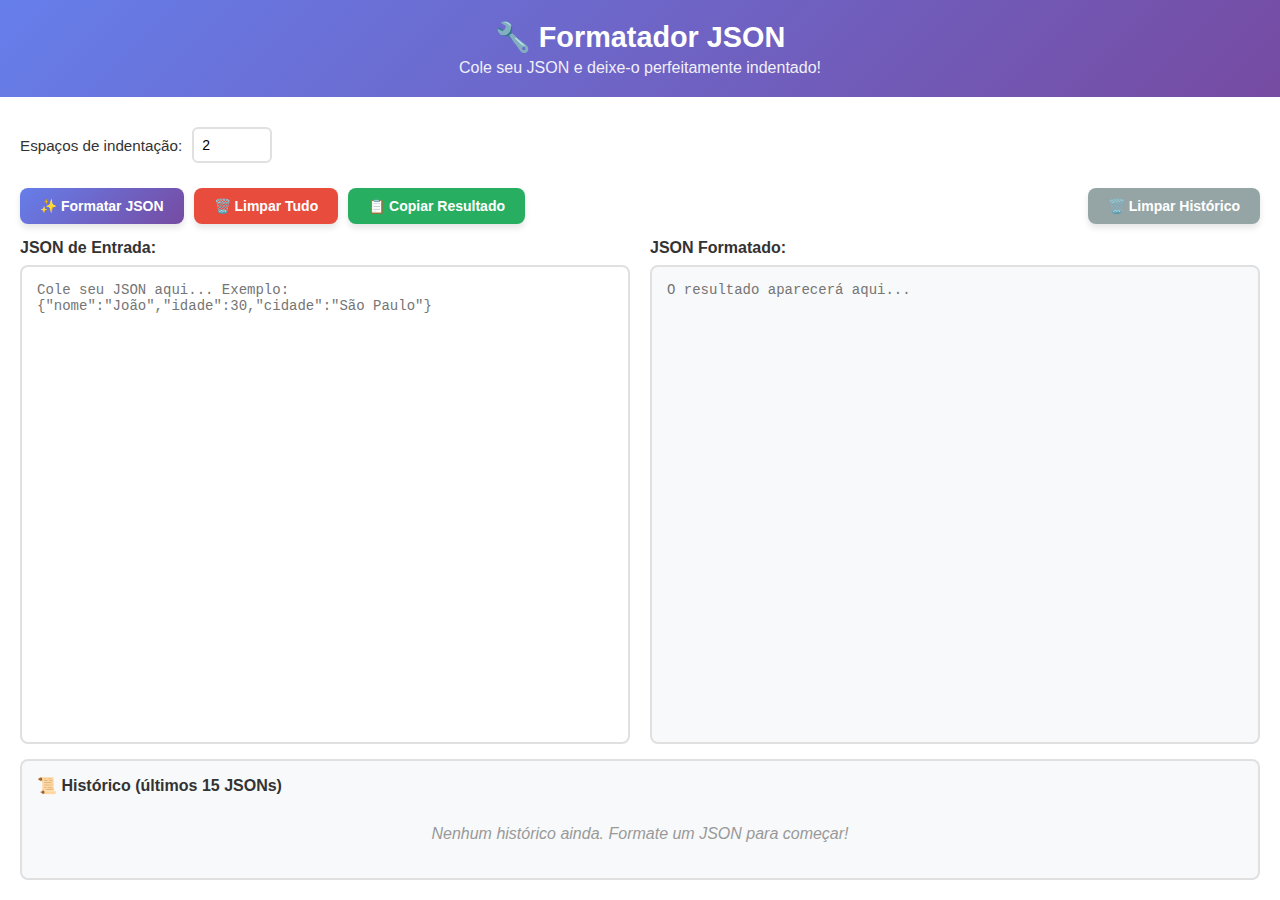
<file: json.html>
<!DOCTYPE html>
<html lang="pt-BR">
<head>
    <meta charset="UTF-8">
    <meta name="viewport" content="width=device-width, initial-scale=1.0">
    <title>Formatador JSON</title>
    <style>
        * {
            margin: 0;
            padding: 0;
            box-sizing: border-box;
        }

        body {
            font-family: 'Segoe UI', Tahoma, Geneva, Verdana, sans-serif;
            background: linear-gradient(135deg, #667eea 0%, #764ba2 100%);
            height: 100vh;
            margin: 0;
            padding: 0;
            overflow: hidden;
        }

        .container {
            height: 100vh;
            display: flex;
            flex-direction: column;
            background: white;
        }

        .header {
            background: linear-gradient(135deg, #667eea 0%, #764ba2 100%);
            color: white;
            padding: 20px 30px;
            text-align: center;
            flex-shrink: 0;
        }

        .header h1 {
            font-size: 1.8em;
            margin-bottom: 5px;
        }

        .header p {
            opacity: 0.9;
            font-size: 1em;
        }

        .content {
            padding: 20px;
            flex: 1;
            display: flex;
            flex-direction: column;
            overflow: hidden;
        }

        .json-container {
            display: grid;
            grid-template-columns: 1fr 1fr;
            gap: 20px;
            flex: 1;
            min-height: 0;
        }

        .input-section, .output-section {
            display: flex;
            flex-direction: column;
            min-height: 0;
        }

        @media (max-width: 768px) {
            .json-container {
                grid-template-columns: 1fr;
            }
        }

        label {
            display: block;
            font-weight: 600;
            margin-bottom: 8px;
            color: #333;
            font-size: 1em;
        }

        textarea {
            width: 100%;
            flex: 1;
            padding: 15px;
            border: 2px solid #e0e0e0;
            border-radius: 8px;
            font-family: 'Courier New', monospace;
            font-size: 14px;
            resize: none;
            transition: border-color 0.3s;
            min-height: 0;
        }

        textarea:focus {
            outline: none;
            border-color: #667eea;
        }

        .output-section textarea {
            background-color: #f8f9fa;
        }

        .buttons {
            display: flex;
            gap: 10px;
            margin: 15px 0;
            flex-wrap: wrap;
            flex-shrink: 0;
        }

        button {
            padding: 10px 20px;
            border: none;
            border-radius: 8px;
            font-size: 14px;
            font-weight: 600;
            cursor: pointer;
            transition: all 0.3s;
            box-shadow: 0 4px 6px rgba(0, 0, 0, 0.1);
        }

        .btn-format {
            background: linear-gradient(135deg, #667eea 0%, #764ba2 100%);
            color: white;
        }

        .btn-format:hover {
            transform: translateY(-2px);
            box-shadow: 0 6px 12px rgba(0, 0, 0, 0.2);
        }

        .btn-clear {
            background: #e74c3c;
            color: white;
        }

        .btn-clear:hover {
            background: #c0392b;
            transform: translateY(-2px);
        }

        .btn-copy {
            background: #27ae60;
            color: white;
        }

        .btn-copy:hover {
            background: #229954;
            transform: translateY(-2px);
        }

        .message {
            padding: 10px 15px;
            border-radius: 8px;
            margin-bottom: 15px;
            display: none;
            animation: slideIn 0.3s;
            flex-shrink: 0;
        }

        @keyframes slideIn {
            from {
                opacity: 0;
                transform: translateY(-10px);
            }
            to {
                opacity: 1;
                transform: translateY(0);
            }
        }

        .message.success {
            background-color: #d4edda;
            color: #155724;
            border: 1px solid #c3e6cb;
        }

        .message.error {
            background-color: #f8d7da;
            color: #721c24;
            border: 1px solid #f5c6cb;
        }

        .indent-options {
            margin: 10px 0;
            display: flex;
            align-items: center;
            gap: 10px;
            flex-shrink: 0;
        }

        .indent-options label {
            margin: 0;
            font-weight: 500;
            font-size: 0.95em;
        }

        .indent-options input[type="number"] {
            width: 80px;
            padding: 8px;
            border: 2px solid #e0e0e0;
            border-radius: 6px;
            font-size: 14px;
        }

        .indent-options input[type="number"]:focus {
            outline: none;
            border-color: #667eea;
        }

        .history-section {
            margin-top: 15px;
            padding: 15px;
            background: #f8f9fa;
            border-radius: 8px;
            border: 2px solid #e0e0e0;
            flex-shrink: 0;
        }

        .history-section h3 {
            margin-bottom: 10px;
            color: #333;
            font-size: 1em;
        }

        .history-list {
            display: flex;
            flex-direction: column;
            gap: 8px;
            max-height: 120px;
            overflow-y: auto;
        }

        .history-item {
            padding: 10px;
            background: white;
            border: 1px solid #ddd;
            border-radius: 6px;
            cursor: pointer;
            transition: all 0.2s;
            display: flex;
            justify-content: space-between;
            align-items: center;
        }

        .history-item:hover {
            background: #f0f0f0;
            border-color: #667eea;
            transform: translateX(5px);
        }

        .history-item-content {
            flex: 1;
            font-family: 'Courier New', monospace;
            font-size: 13px;
            color: #555;
            overflow: hidden;
            text-overflow: ellipsis;
            white-space: nowrap;
            margin-right: 10px;
        }

        .history-item-delete {
            background: #e74c3c;
            color: white;
            border: none;
            padding: 5px 10px;
            border-radius: 4px;
            cursor: pointer;
            font-size: 12px;
            transition: background 0.2s;
        }

        .history-item-delete:hover {
            background: #c0392b;
        }

        .history-empty {
            text-align: center;
            color: #999;
            padding: 20px;
            font-style: italic;
        }

        .btn-clear-history {
            background: #95a5a6;
            color: white;
            margin-left: auto;
        }

        .btn-clear-history:hover {
            background: #7f8c8d;
            transform: translateY(-2px);
        }
    </style>
</head>
<body>
    <div class="container">
        <div class="header">
            <h1>🔧 Formatador JSON</h1>
            <p>Cole seu JSON e deixe-o perfeitamente indentado!</p>
        </div>

        <div class="content">
            <div class="message" id="message"></div>

            <div class="indent-options">
                <label for="indentSize">Espaços de indentação:</label>
                <input type="number" id="indentSize" min="1" max="8" value="2">
            </div>

            <div class="buttons">
                <button class="btn-format" onclick="formatJSON()">✨ Formatar JSON</button>
                <button class="btn-clear" onclick="clearAll()">🗑️ Limpar Tudo</button>
                <button class="btn-copy" onclick="copyOutput()">📋 Copiar Resultado</button>
                <button class="btn-clear-history" onclick="clearHistory()">🗑️ Limpar Histórico</button>
            </div>

            <div class="json-container">
                <div class="input-section">
                    <label for="jsonInput">JSON de Entrada:</label>
                    <textarea id="jsonInput" placeholder='Cole seu JSON aqui... Exemplo: {"nome":"João","idade":30,"cidade":"São Paulo"}'></textarea>
                </div>

                <div class="output-section">
                    <label for="jsonOutput">JSON Formatado:</label>
                    <textarea id="jsonOutput" readonly placeholder="O resultado aparecerá aqui..."></textarea>
                </div>
            </div>

            <div class="history-section">
                <h3>📜 Histórico (últimos 15 JSONs)</h3>
                <div class="history-list" id="historyList">
                    <div class="history-empty">Nenhum histórico ainda. Formate um JSON para começar!</div>
                </div>
            </div>
        </div>
    </div>

    <script>
        let jsonHistory = [];

        function loadHistory() {
            const saved = localStorage.getItem('jsonHistory');
            if (saved) {
                try {
                    jsonHistory = JSON.parse(saved);
                    renderHistory();
                } catch (e) {
                    jsonHistory = [];
                }
            }
        }

        function saveHistory() {
            localStorage.setItem('jsonHistory', JSON.stringify(jsonHistory));
        }

        function addToHistory(jsonString) {
            const trimmed = jsonString.trim();
            
            if (jsonHistory.includes(trimmed)) {
                jsonHistory = jsonHistory.filter(item => item !== trimmed);
            }
            
            jsonHistory.unshift(trimmed);
            
            if (jsonHistory.length > 15) {
                jsonHistory = jsonHistory.slice(0, 15);
            }
            
            saveHistory();
            renderHistory();
        }

        function renderHistory() {
            const historyList = document.getElementById('historyList');
            
            if (jsonHistory.length === 0) {
                historyList.innerHTML = '<div class="history-empty">Nenhum histórico ainda. Formate um JSON para começar!</div>';
                return;
            }
            
            historyList.innerHTML = jsonHistory.map((item, index) => {
                const preview = item.length > 80 ? item.substring(0, 80) + '...' : item;
                return `
                    <div class="history-item">
                        <div class="history-item-content" onclick="loadFromHistory(${index})" title="${item.replace(/"/g, '&quot;')}">${preview}</div>
                        <button class="history-item-delete" onclick="deleteFromHistory(${index})">✕</button>
                    </div>
                `;
            }).join('');
        }

        function loadFromHistory(index) {
            const jsonString = jsonHistory[index];
            document.getElementById('jsonInput').value = jsonString;
            formatJSON();
            showMessage('JSON carregado do histórico!', 'success');
        }

        function deleteFromHistory(index) {
            jsonHistory.splice(index, 1);
            saveHistory();
            renderHistory();
            showMessage('Item removido do histórico!', 'success');
        }

        function clearHistory() {
            if (jsonHistory.length === 0) {
                showMessage('O histórico já está vazio!', 'error');
                return;
            }
            
            if (confirm('Tem certeza que deseja limpar todo o histórico?')) {
                jsonHistory = [];
                saveHistory();
                renderHistory();
                showMessage('Histórico limpo!', 'success');
            }
        }

        function showMessage(text, type) {
            const messageEl = document.getElementById('message');
            messageEl.textContent = text;
            messageEl.className = `message ${type}`;
            messageEl.style.display = 'block';
            
            setTimeout(() => {
                messageEl.style.display = 'none';
            }, 3000);
        }

        function formatJSON() {
            const input = document.getElementById('jsonInput').value.trim();
            const output = document.getElementById('jsonOutput');
            const indentSize = parseInt(document.getElementById('indentSize').value);

            if (!input) {
                showMessage('Por favor, insira um JSON para formatar!', 'error');
                return;
            }

            try {
                const parsed = JSON.parse(input);
                const formatted = JSON.stringify(parsed, null, indentSize);
                output.value = formatted;
                addToHistory(input);
                showMessage('JSON formatado com sucesso! ✓', 'success');
            } catch (e) {
                showMessage('Erro: JSON inválido! Verifique a sintaxe.', 'error');
                output.value = '';
            }
        }

        function clearAll() {
            document.getElementById('jsonInput').value = '';
            document.getElementById('jsonOutput').value = '';
            showMessage('Campos limpos!', 'success');
        }

        function copyOutput() {
            const output = document.getElementById('jsonOutput');
            
            if (!output.value) {
                showMessage('Não há conteúdo para copiar!', 'error');
                return;
            }

            output.select();
            document.execCommand('copy');
            showMessage('JSON copiado para a área de transferência! ✓', 'success');
        }

        document.getElementById('jsonInput').addEventListener('keydown', function(e) {
            if (e.ctrlKey && e.key === 'Enter') {
                formatJSON();
            }
        });

        window.addEventListener('load', loadHistory);
    </script>
</body>
</html>
</file>
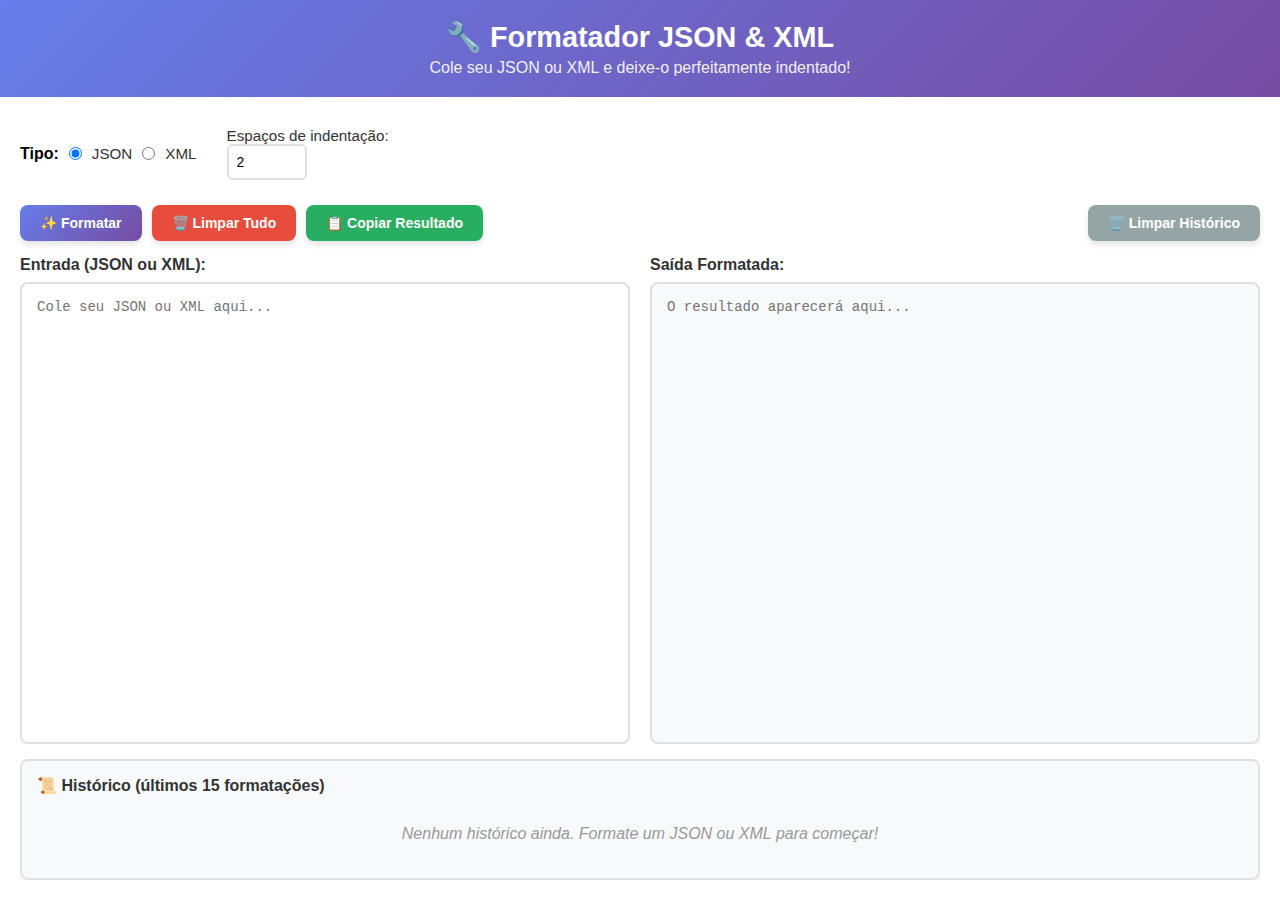
<file: json/json.html>
<!DOCTYPE html>
<html lang="pt-BR">
<head>
    <meta charset="UTF-8">
    <meta name="viewport" content="width=device-width, initial-scale=1.0">
    <title>Formatador JSON & XML</title>
    <style>
        * {
            margin: 0;
            padding: 0;
            box-sizing: border-box;
        }

        body {
            font-family: 'Segoe UI', Tahoma, Geneva, Verdana, sans-serif;
            background: linear-gradient(135deg, #667eea 0%, #764ba2 100%);
            height: 100vh;
            margin: 0;
            padding: 0;
            overflow: hidden;
        }

        .container {
            height: 100vh;
            display: flex;
            flex-direction: column;
            background: white;
        }

        .header {
            background: linear-gradient(135deg, #667eea 0%, #764ba2 100%);
            color: white;
            padding: 20px 30px;
            text-align: center;
            flex-shrink: 0;
        }

        .header h1 {
            font-size: 1.8em;
            margin-bottom: 5px;
        }

        .header p {
            opacity: 0.9;
            font-size: 1em;
        }

        .content {
            padding: 20px;
            flex: 1;
            display: flex;
            flex-direction: column;
            overflow: hidden;
        }

        .json-container {
            display: grid;
            grid-template-columns: 1fr 1fr;
            gap: 20px;
            flex: 1;
            min-height: 0;
        }

        .input-section, .output-section {
            display: flex;
            flex-direction: column;
            min-height: 0;
        }

        @media (max-width: 768px) {
            .json-container {
                grid-template-columns: 1fr;
            }
        }

        label {
            display: block;
            font-weight: 600;
            margin-bottom: 8px;
            color: #333;
            font-size: 1em;
        }

        textarea {
            width: 100%;
            flex: 1;
            padding: 15px;
            border: 2px solid #e0e0e0;
            border-radius: 8px;
            font-family: 'Courier New', monospace;
            font-size: 14px;
            resize: none;
            transition: border-color 0.3s;
            min-height: 0;
        }

        textarea:focus {
            outline: none;
            border-color: #667eea;
        }

        .output-section textarea {
            background-color: #f8f9fa;
        }

        .buttons {
            display: flex;
            gap: 10px;
            margin: 15px 0;
            flex-wrap: wrap;
            flex-shrink: 0;
        }

        button {
            padding: 10px 20px;
            border: none;
            border-radius: 8px;
            font-size: 14px;
            font-weight: 600;
            cursor: pointer;
            transition: all 0.3s;
            box-shadow: 0 4px 6px rgba(0, 0, 0, 0.1);
        }

        .btn-format {
            background: linear-gradient(135deg, #667eea 0%, #764ba2 100%);
            color: white;
        }

        .btn-format:hover {
            transform: translateY(-2px);
            box-shadow: 0 6px 12px rgba(0, 0, 0, 0.2);
        }

        .btn-clear {
            background: #e74c3c;
            color: white;
        }

        .btn-clear:hover {
            background: #c0392b;
            transform: translateY(-2px);
        }

        .btn-copy {
            background: #27ae60;
            color: white;
        }

        .btn-copy:hover {
            background: #229954;
            transform: translateY(-2px);
        }

        .message {
            padding: 10px 15px;
            border-radius: 8px;
            margin-bottom: 15px;
            display: none;
            animation: slideIn 0.3s;
            flex-shrink: 0;
        }

        @keyframes slideIn {
            from {
                opacity: 0;
                transform: translateY(-10px);
            }
            to {
                opacity: 1;
                transform: translateY(0);
            }
        }

        .message.success {
            background-color: #d4edda;
            color: #155724;
            border: 1px solid #c3e6cb;
        }

        .message.error {
            background-color: #f8d7da;
            color: #721c24;
            border: 1px solid #f5c6cb;
        }

        .indent-options {
            margin: 10px 0;
            display: flex;
            align-items: center;
            gap: 10px;
            flex-wrap: wrap;
            flex-shrink: 0;
        }

        .indent-options label {
            margin: 0;
            font-weight: 500;
            font-size: 0.95em;
        }

        .indent-options input[type="number"] {
            width: 80px;
            padding: 8px;
            border: 2px solid #e0e0e0;
            border-radius: 6px;
            font-size: 14px;
        }

        .indent-options input[type="number"]:focus {
            outline: none;
            border-color: #667eea;
        }

        .format-type {
            display: flex;
            gap: 10px;
            align-items: center;
        }

        .format-type input[type="radio"] {
            cursor: pointer;
        }

        .format-type label {
            cursor: pointer;
            font-weight: 500;
            font-size: 0.95em;
        }

        .history-section {
            margin-top: 15px;
            padding: 15px;
            background: #f8f9fa;
            border-radius: 8px;
            border: 2px solid #e0e0e0;
            flex-shrink: 0;
        }

        .history-section h3 {
            margin-bottom: 10px;
            color: #333;
            font-size: 1em;
        }

        .history-list {
            display: flex;
            flex-direction: column;
            gap: 8px;
            max-height: 120px;
            overflow-y: auto;
        }

        .history-item {
            padding: 10px;
            background: white;
            border: 1px solid #ddd;
            border-radius: 6px;
            cursor: pointer;
            transition: all 0.2s;
            display: flex;
            justify-content: space-between;
            align-items: center;
        }

        .history-item:hover {
            background: #f0f0f0;
            border-color: #667eea;
            transform: translateX(5px);
        }

        .history-item-content {
            flex: 1;
            font-family: 'Courier New', monospace;
            font-size: 13px;
            color: #555;
            overflow: hidden;
            text-overflow: ellipsis;
            white-space: nowrap;
            margin-right: 10px;
        }

        .history-item-delete {
            background: #e74c3c;
            color: white;
            border: none;
            padding: 5px 10px;
            border-radius: 4px;
            cursor: pointer;
            font-size: 12px;
            transition: background 0.2s;
        }

        .history-item-delete:hover {
            background: #c0392b;
        }

        .history-empty {
            text-align: center;
            color: #999;
            padding: 20px;
            font-style: italic;
        }

        .btn-clear-history {
            background: #95a5a6;
            color: white;
            margin-left: auto;
        }

        .btn-clear-history:hover {
            background: #7f8c8d;
            transform: translateY(-2px);
        }
    </style>
</head>
<body>
    <div class="container">
        <div class="header">
            <h1>🔧 Formatador JSON & XML</h1>
            <p>Cole seu JSON ou XML e deixe-o perfeitamente indentado!</p>
        </div>

        <div class="content">
            <div class="message" id="message"></div>

            <div class="indent-options">
                <div class="format-type">
                    <span style="font-weight: 600;">Tipo:</span>
                    <input type="radio" id="typeJSON" name="formatType" value="json" checked>
                    <label for="typeJSON">JSON</label>
                    <input type="radio" id="typeXML" name="formatType" value="xml">
                    <label for="typeXML">XML</label>
                </div>
                <div style="margin-left: 20px;">
                    <label for="indentSize">Espaços de indentação:</label>
                    <input type="number" id="indentSize" min="1" max="8" value="2">
                </div>
            </div>

            <div class="buttons">
                <button class="btn-format" id="btnFormat">✨ Formatar</button>
                <button class="btn-clear" id="btnClear">🗑️ Limpar Tudo</button>
                <button class="btn-copy" id="btnCopy">📋 Copiar Resultado</button>
                <button class="btn-clear-history" id="btnClearHistory">🗑️ Limpar Histórico</button>
            </div>

            <div class="json-container">
                <div class="input-section">
                    <label for="jsonInput">Entrada (JSON ou XML):</label>
                    <textarea id="jsonInput" placeholder="Cole seu JSON ou XML aqui..."></textarea>
                </div>

                <div class="output-section">
                    <label for="jsonOutput">Saída Formatada:</label>
                    <textarea id="jsonOutput" readonly placeholder="O resultado aparecerá aqui..."></textarea>
                </div>
            </div>

            <div class="history-section">
                <h3>📜 Histórico (últimos 15 formatações)</h3>
                <div class="history-list" id="historyList">
                    <div class="history-empty">Nenhum histórico ainda. Formate um JSON ou XML para começar!</div>
                </div>
            </div>
        </div>
    </div>

    <script>
        let jsonHistory = [];

        function formatXML(xml, indentSize) {
            const PADDING = ' '.repeat(indentSize);
            let formatted = '';
            let indent = 0;

            xml.split(/>\s*</).forEach(node => {
                if (node.match(/^\/\w/)) indent--;
                formatted += PADDING.repeat(indent) + '<' + node + '>\n';
                if (node.match(/^<?\w[^>]*[^\/]$/) && !node.startsWith("?")) indent++;
            });

            return formatted.substring(1, formatted.length - 2);
        }

        function showMessage(text, type) {
            const messageEl = document.getElementById('message');
            messageEl.textContent = text;
            messageEl.className = `message ${type}`;
            messageEl.style.display = 'block';
            
            setTimeout(() => {
                messageEl.style.display = 'none';
            }, 3000);
        }

        function formatContent() {
            const input = document.getElementById('jsonInput').value.trim();
            const output = document.getElementById('jsonOutput');
            const indentSize = parseInt(document.getElementById('indentSize').value);
            const formatType = document.querySelector('input[name="formatType"]:checked').value;

            if (!input) {
                showMessage('Por favor, insira um conteúdo para formatar!', 'error');
                return;
            }

            try {
                let formatted;
                
                if (formatType === 'json') {
                    const parsed = JSON.parse(input);
                    formatted = JSON.stringify(parsed, null, indentSize);
                    showMessage('JSON formatado com sucesso! ✓', 'success');
                } else {
                    const parser = new DOMParser();
                    const xmlDoc = parser.parseFromString(input, 'text/xml');
                    
                    const parserError = xmlDoc.querySelector('parsererror');
                    if (parserError) {
                        throw new Error('XML inválido');
                    }
                    
                    formatted = formatXML(input, indentSize);
                    showMessage('XML formatado com sucesso! ✓', 'success');
                }
                
                output.value = formatted;
                addToHistory(input, formatType);
                
            } catch (e) {
                const typeLabel = formatType === 'json' ? 'JSON' : 'XML';
                showMessage(`Erro: ${typeLabel} inválido! Verifique a sintaxe.`, 'error');
                output.value = '';
            }
        }

        function clearAll() {
            document.getElementById('jsonInput').value = '';
            document.getElementById('jsonOutput').value = '';
            showMessage('Campos limpos!', 'success');
        }

        function copyOutput() {
            const output = document.getElementById('jsonOutput');
            
            if (!output.value) {
                showMessage('Não há conteúdo para copiar!', 'error');
                return;
            }

            output.select();
            document.execCommand('copy');
            showMessage('Conteúdo copiado para a área de transferência! ✓', 'success');
        }

        function loadHistory() {
            const saved = localStorage.getItem('jsonHistory');
            if (saved) {
                try {
                    jsonHistory = JSON.parse(saved);
                    renderHistory();
                } catch (e) {
                    jsonHistory = [];
                }
            }
        }

        function saveHistory() {
            localStorage.setItem('jsonHistory', JSON.stringify(jsonHistory));
        }

        function addToHistory(content, type) {
            const item = { content: content.trim(), type: type };
            const itemStr = JSON.stringify(item);
            
            const existingIndex = jsonHistory.findIndex(h => JSON.stringify(h) === itemStr);
            if (existingIndex !== -1) {
                jsonHistory.splice(existingIndex, 1);
            }
            
            jsonHistory.unshift(item);
            
            if (jsonHistory.length > 15) {
                jsonHistory = jsonHistory.slice(0, 15);
            }
            
            saveHistory();
            renderHistory();
        }

        function renderHistory() {
            const historyList = document.getElementById('historyList');
            
            if (jsonHistory.length === 0) {
                historyList.innerHTML = '<div class="history-empty">Nenhum histórico ainda. Formate um JSON ou XML para começar!</div>';
                return;
            }
            
            historyList.innerHTML = jsonHistory.map((item, index) => {
                const preview = item.content.length > 70 ? item.content.substring(0, 70) + '...' : item.content;
                const typeLabel = item.type === 'xml' ? '📄 XML' : '📋 JSON';
                const escapedContent = item.content.replace(/"/g, '&quot;').replace(/'/g, '&#39;');
                return `
                    <div class="history-item">
                        <div class="history-item-content" onclick="window.loadFromHistory(${index})" title="${escapedContent}">
                            <strong>${typeLabel}</strong>: ${preview}
                        </div>
                        <button class="history-item-delete" onclick="window.deleteFromHistory(${index})">✕</button>
                    </div>
                `;
            }).join('');
        }

        function loadFromHistory(index) {
            const item = jsonHistory[index];
            document.getElementById('jsonInput').value = item.content;
            
            if (item.type === 'xml') {
                document.getElementById('typeXML').checked = true;
            } else {
                document.getElementById('typeJSON').checked = true;
            }
            
            formatContent();
            showMessage('Conteúdo carregado do histórico!', 'success');
        }

        function deleteFromHistory(index) {
            jsonHistory.splice(index, 1);
            saveHistory();
            renderHistory();
            showMessage('Item removido do histórico!', 'success');
        }

        function clearHistory() {
            if (jsonHistory.length === 0) {
                showMessage('O histórico já está vazio!', 'error');
                return;
            }
            
            if (confirm('Tem certeza que deseja limpar todo o histórico?')) {
                jsonHistory = [];
                saveHistory();
                renderHistory();
                showMessage('Histórico limpo!', 'success');
            }
        }

        // Expor funções globalmente
        window.formatContent = formatContent;
        window.clearAll = clearAll;
        window.copyOutput = copyOutput;
        window.clearHistory = clearHistory;
        window.loadFromHistory = loadFromHistory;
        window.deleteFromHistory = deleteFromHistory;

        // Event Listeners
        document.getElementById('btnFormat').addEventListener('click', formatContent);
        document.getElementById('btnClear').addEventListener('click', clearAll);
        document.getElementById('btnCopy').addEventListener('click', copyOutput);
        document.getElementById('btnClearHistory').addEventListener('click', clearHistory);

        document.getElementById('jsonInput').addEventListener('keydown', function(e) {
            if (e.ctrlKey && e.key === 'Enter') {
                formatContent();
            }
        });

        window.addEventListener('load', loadHistory);
    </script>
</body>
</html>
</file>
